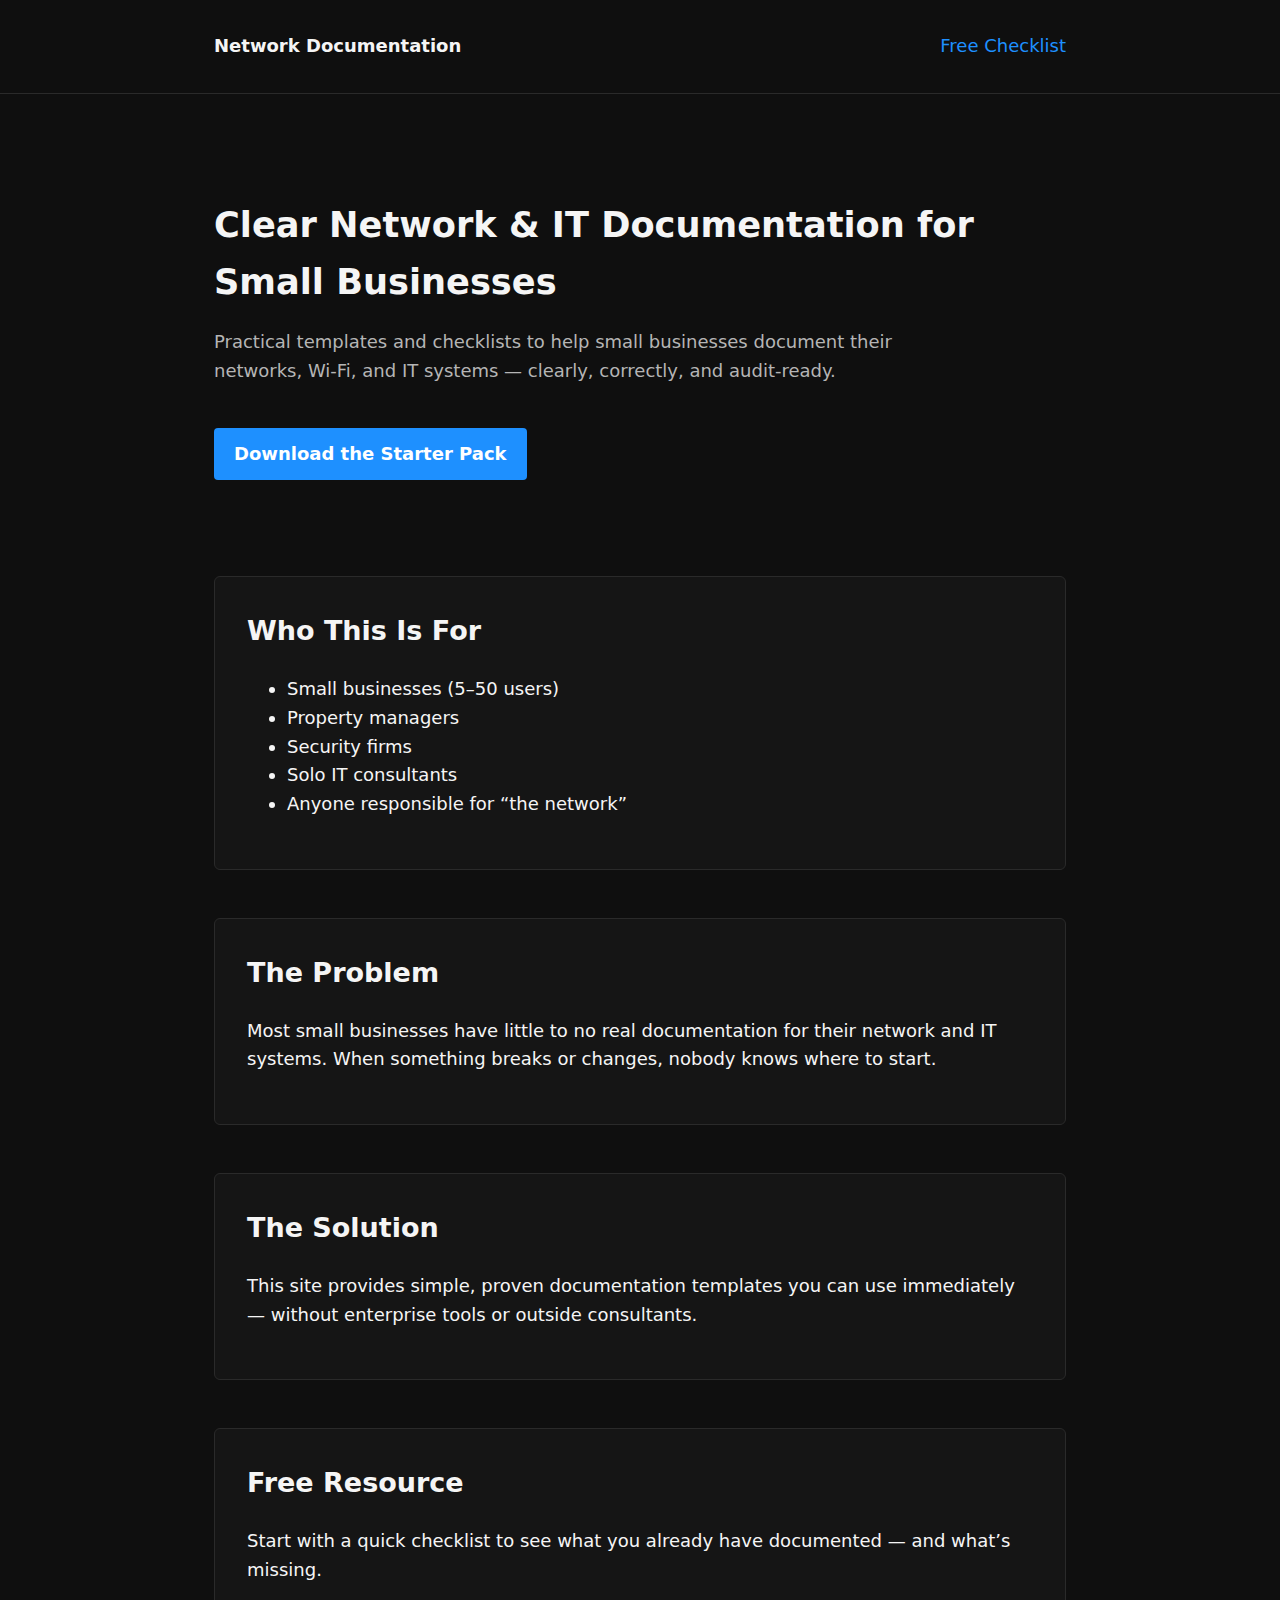
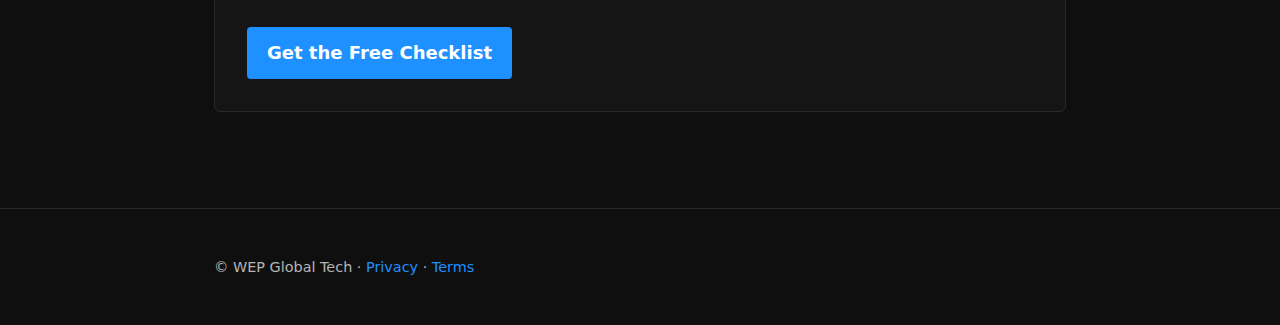
<file: index.html>
<!DOCTYPE html>
<html lang="en">
<head>
  <meta charset="UTF-8" />
  <meta name="viewport" content="width=device-width, initial-scale=1.0"/>
  <title>Small Business Network Documentation</title>
  <link rel="stylesheet" href="css/style.css">
</head>
<body>

<header>
  <div class="container">
    <strong>Network Documentation</strong>
    <nav>
      <a href="checklist.html">Free Checklist</a>
    </nav>
  </div>
</header>

<main class="container">

  <section class="hero">
    <h1>Clear Network & IT Documentation for Small Businesses</h1>
    <p>
      Practical templates and checklists to help small businesses document
      their networks, Wi-Fi, and IT systems — clearly, correctly, and audit-ready.
    </p>

    <a class="button" href="product.html">
      Download the Starter Pack
    </a>
  </section>

  <section class="section">
    <h2>Who This Is For</h2>
    <ul>
      <li>Small businesses (5–50 users)</li>
      <li>Property managers</li>
      <li>Security firms</li>
      <li>Solo IT consultants</li>
      <li>Anyone responsible for “the network”</li>
    </ul>
  </section>

  <section class="section">
    <h2>The Problem</h2>
    <p>
      Most small businesses have little to no real documentation for their
      network and IT systems. When something breaks or changes, nobody knows
      where to start.
    </p>
  </section>

  <section class="section">
    <h2>The Solution</h2>
    <p>
      This site provides simple, proven documentation templates you can use
      immediately — without enterprise tools or outside consultants.
    </p>
  </section>

  <section class="section">
    <h2>Free Resource</h2>
    <p>
      Start with a quick checklist to see what you already have documented —
      and what’s missing.
    </p>
    <a class="button" href="checklist.html">Get the Free Checklist</a>
  </section>

</main>

<footer>
  <div class="container">
    <p>
      © WEP Global Tech ·
      <a href="privacy.html">Privacy</a> ·
      <a href="terms.html">Terms</a>
    </p>
  </div>
</footer>

</body>
</html>
</file>
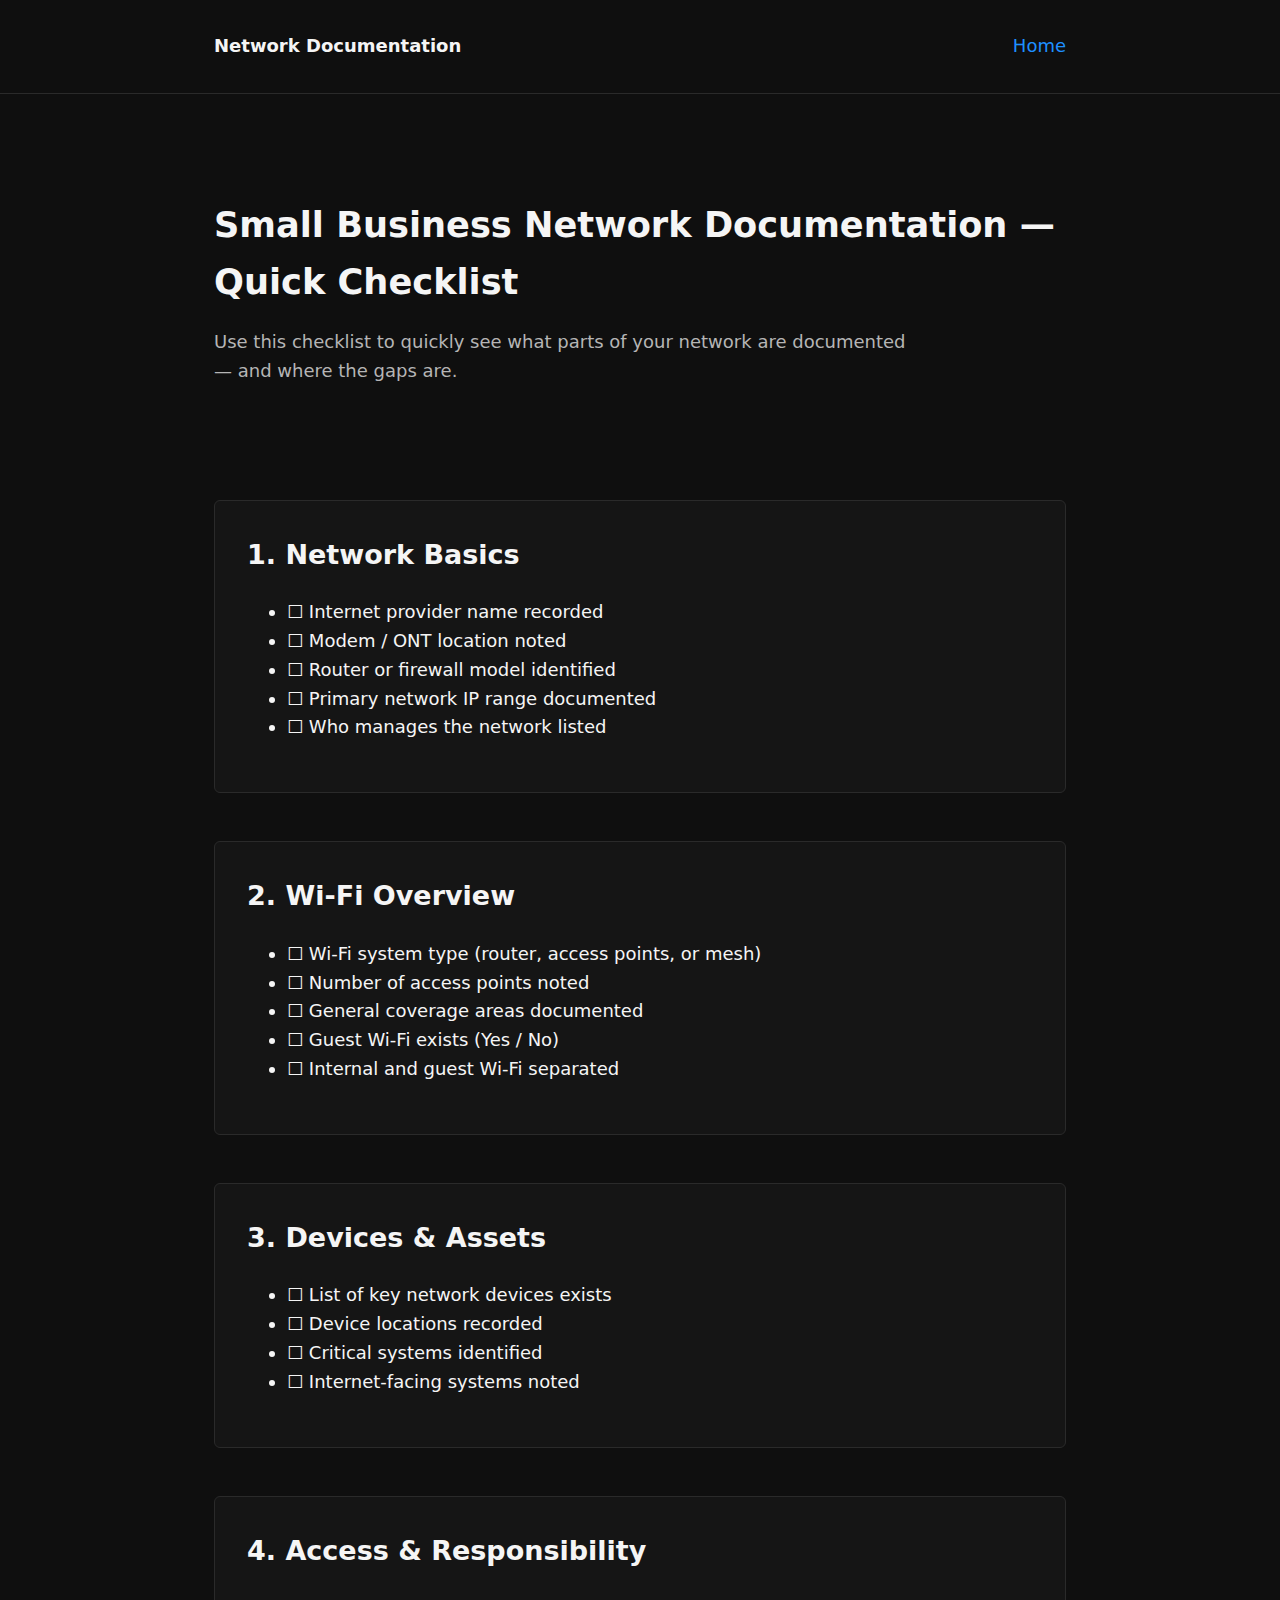
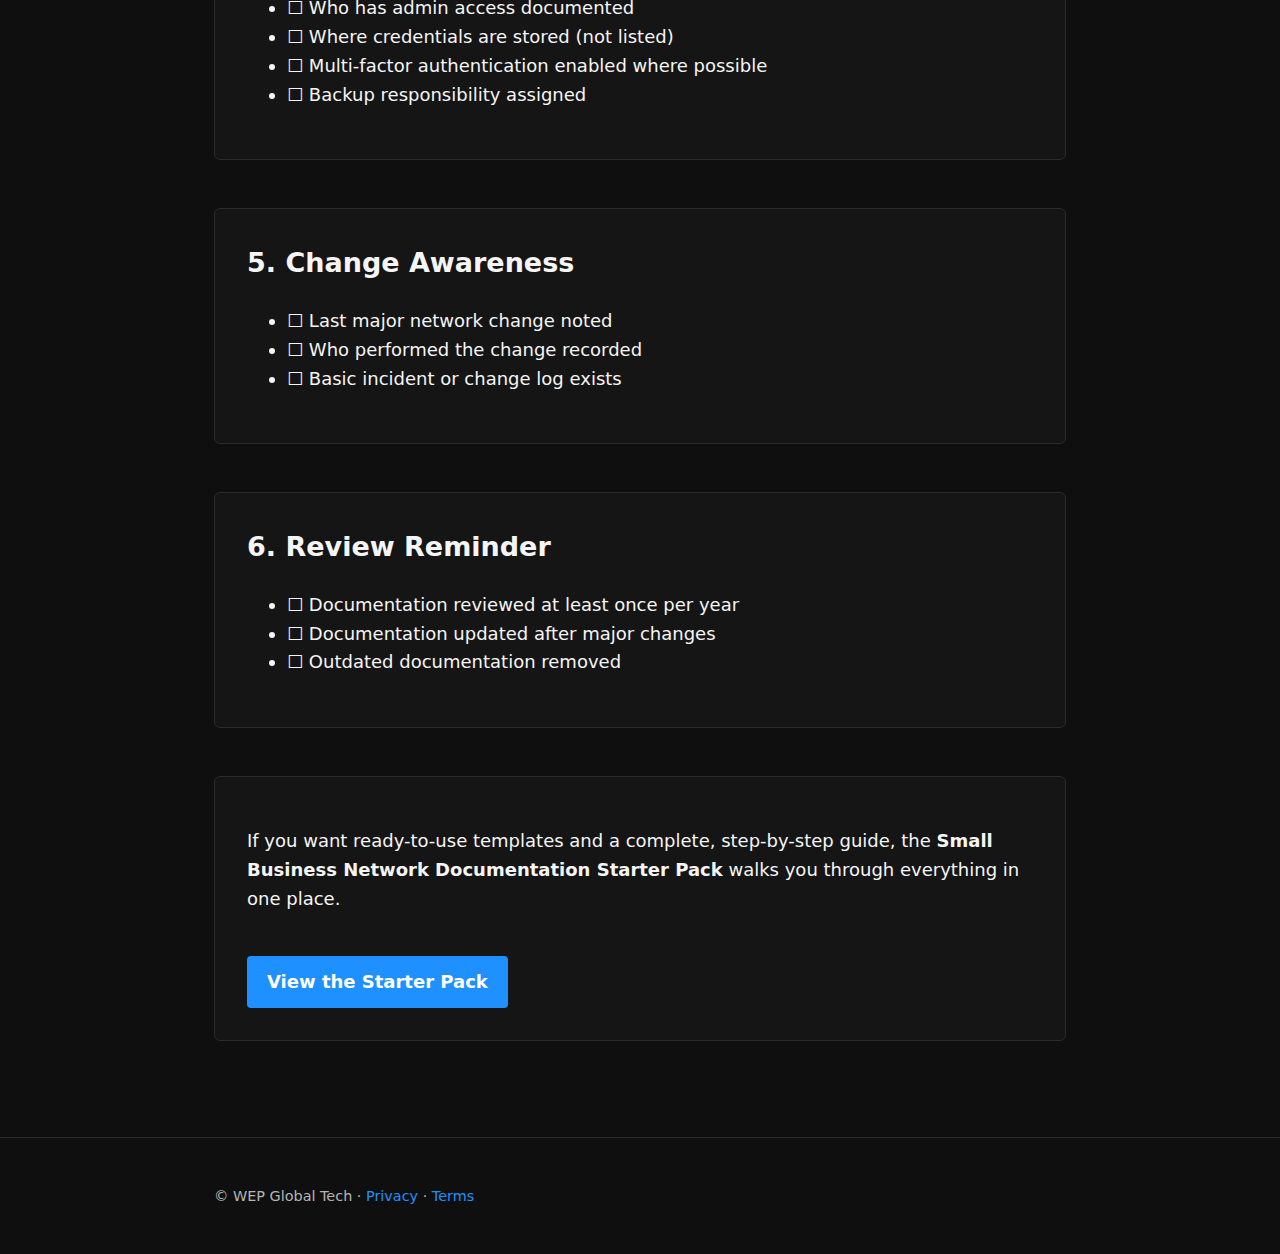
<file: checklist.html>
<!DOCTYPE html>
<html lang="en">
<head>
  <meta charset="UTF-8" />
  <meta name="viewport" content="width=device-width, initial-scale=1.0"/>
  <title>Free Network Documentation Checklist</title>
  <link rel="stylesheet" href="css/style.css">
</head>
<body>

<header>
  <div class="container">
    <strong>Network Documentation</strong>
    <nav>
      <a href="index.html">Home</a>
    </nav>
  </div>
</header>

<main class="container">

  <section class="hero">
    <h1>Small Business Network Documentation — Quick Checklist</h1>
    <p>
      Use this checklist to quickly see what parts of your network are documented
      — and where the gaps are.
    </p>
  </section>

  <section class="section">
    <h2>1. Network Basics</h2>
    <ul>
      <li>☐ Internet provider name recorded</li>
      <li>☐ Modem / ONT location noted</li>
      <li>☐ Router or firewall model identified</li>
      <li>☐ Primary network IP range documented</li>
      <li>☐ Who manages the network listed</li>
    </ul>
  </section>

  <section class="section">
    <h2>2. Wi-Fi Overview</h2>
    <ul>
      <li>☐ Wi-Fi system type (router, access points, or mesh)</li>
      <li>☐ Number of access points noted</li>
      <li>☐ General coverage areas documented</li>
      <li>☐ Guest Wi-Fi exists (Yes / No)</li>
      <li>☐ Internal and guest Wi-Fi separated</li>
    </ul>
  </section>

  <section class="section">
    <h2>3. Devices & Assets</h2>
    <ul>
      <li>☐ List of key network devices exists</li>
      <li>☐ Device locations recorded</li>
      <li>☐ Critical systems identified</li>
      <li>☐ Internet-facing systems noted</li>
    </ul>
  </section>

  <section class="section">
    <h2>4. Access & Responsibility</h2>
    <ul>
      <li>☐ Who has admin access documented</li>
      <li>☐ Where credentials are stored (not listed)</li>
      <li>☐ Multi-factor authentication enabled where possible</li>
      <li>☐ Backup responsibility assigned</li>
    </ul>
  </section>

  <section class="section">
    <h2>5. Change Awareness</h2>
    <ul>
      <li>☐ Last major network change noted</li>
      <li>☐ Who performed the change recorded</li>
      <li>☐ Basic incident or change log exists</li>
    </ul>
  </section>

  <section class="section">
    <h2>6. Review Reminder</h2>
    <ul>
      <li>☐ Documentation reviewed at least once per year</li>
      <li>☐ Documentation updated after major changes</li>
      <li>☐ Outdated documentation removed</li>
    </ul>
  </section>

  <section class="section">
    <p>
      If you want ready-to-use templates and a complete, step-by-step guide,
      the <strong>Small Business Network Documentation Starter Pack</strong>
      walks you through everything in one place.
    </p>
    <a class="button" href="product.html">View the Starter Pack</a>
  </section>

</main>

<footer>
  <div class="container">
    <p>
      © WEP Global Tech ·
      <a href="privacy.html">Privacy</a> ·
      <a href="terms.html">Terms</a>
    </p>
  </div>
</footer>

</body>
</html>
</file>
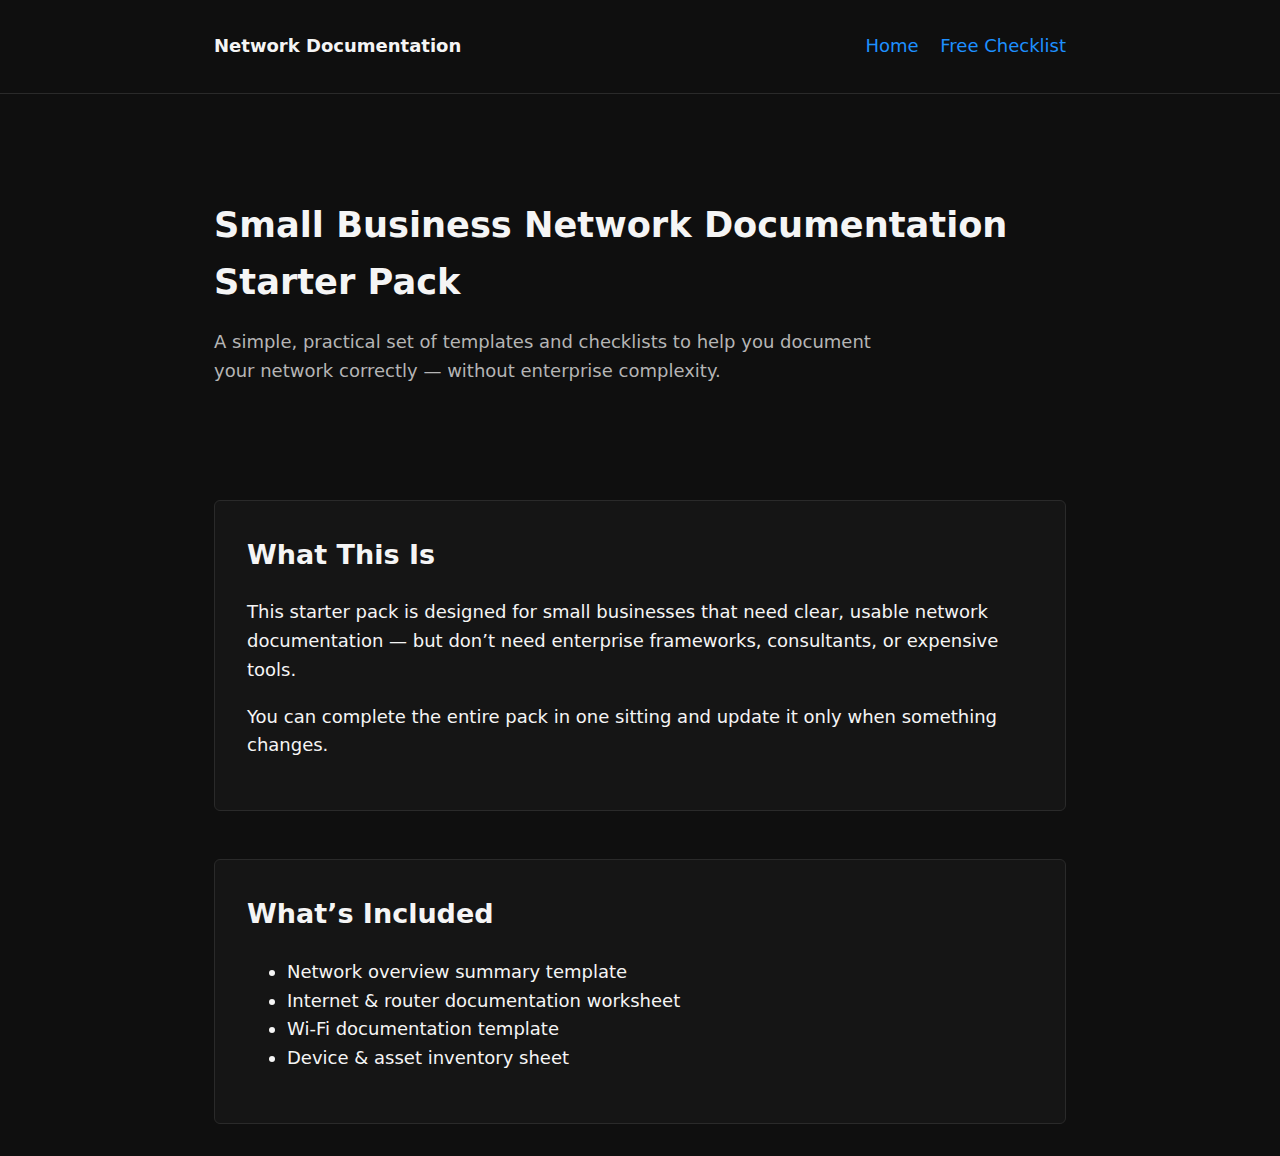
<file: product.html>
<!DOCTYPE html>
<html lang="en">
<head>
  <meta charset="UTF-8" />
  <meta name="viewport" content="width=device-width, initial-scale=1.0"/>
  <title>Network Documentation Starter Pack</title>
  <link rel="stylesheet" href="css/style.css">
</head>
<body>

<header>
  <div class="container">
    <strong>Network Documentation</strong>
    <nav>
      <a href="index.html">Home</a>
      <a href="checklist.html">Free Checklist</a>
    </nav>
  </div>
</header>

<main class="container">

  <section class="hero">
    <h1>Small Business Network Documentation Starter Pack</h1>
    <p>
      A simple, practical set of templates and checklists to help you document
      your network correctly — without enterprise complexity.
    </p>
  </section>

  <section class="section">
    <h2>What This Is</h2>
    <p>
      This starter pack is designed for small businesses that need clear,
      usable network documentation — but don’t need enterprise frameworks,
      consultants, or expensive tools.
    </p>
    <p>
      You can complete the entire pack in one sitting and update it only
      when something changes.
    </p>
  </section>

  <section class="section">
    <h2>What’s Included</h2>
    <ul>
      <li>Network overview summary template</li>
      <li>Internet & router documentation worksheet</li>
      <li>Wi-Fi documentation template</li>
      <li>Device & asset inventory sheet</li>
</file>
<file: css/style.css>
:root {
  --bg: #0f0f0f;
  --panel: #151515;
  --text: #f5f5f5;
  --muted: #b5b5b5;
  --accent: #1e90ff;
  --border: #2a2a2a;
}

* {
  box-sizing: border-box;
}

body {
  margin: 0;
  font-family: system-ui, -apple-system, BlinkMacSystemFont, "Segoe UI", Roboto, Ubuntu, sans-serif;
  background-color: var(--bg);
  color: var(--text);
  line-height: 1.6;
  font-size: 18px;
}

a {
  color: var(--accent);
  text-decoration: none;
}

a:hover {
  text-decoration: underline;
}

.container {
  max-width: 900px;
  margin: 0 auto;
  padding: 2rem 1.5rem;
}

header {
  border-bottom: 1px solid var(--border);
}

header .container {
  display: flex;
  justify-content: space-between;
  align-items: center;
}

nav a {
  margin-left: 1rem;
  font-weight: 500;
}

.hero {
  padding: 3rem 0;
}

.hero h1 {
  font-size: 2.2rem;
  margin-bottom: 1rem;
}

.hero p {
  color: var(--muted);
  max-width: 700px;
}

.button {
  display: inline-block;
  margin-top: 1.5rem;
  padding: 0.75rem 1.25rem;
  background-color: var(--accent);
  color: #fff;
  border-radius: 4px;
  font-weight: 600;
}

.section {
  margin-top: 3rem;
  padding: 2rem;
  background-color: var(--panel);
  border: 1px solid var(--border);
  border-radius: 6px;
}

.section h2 {
  margin-top: 0;
}

footer {
  margin-top: 4rem;
  border-top: 1px solid var(--border);
}

footer p {
  font-size: 0.9rem;
  color: var(--muted);
}
</file>
